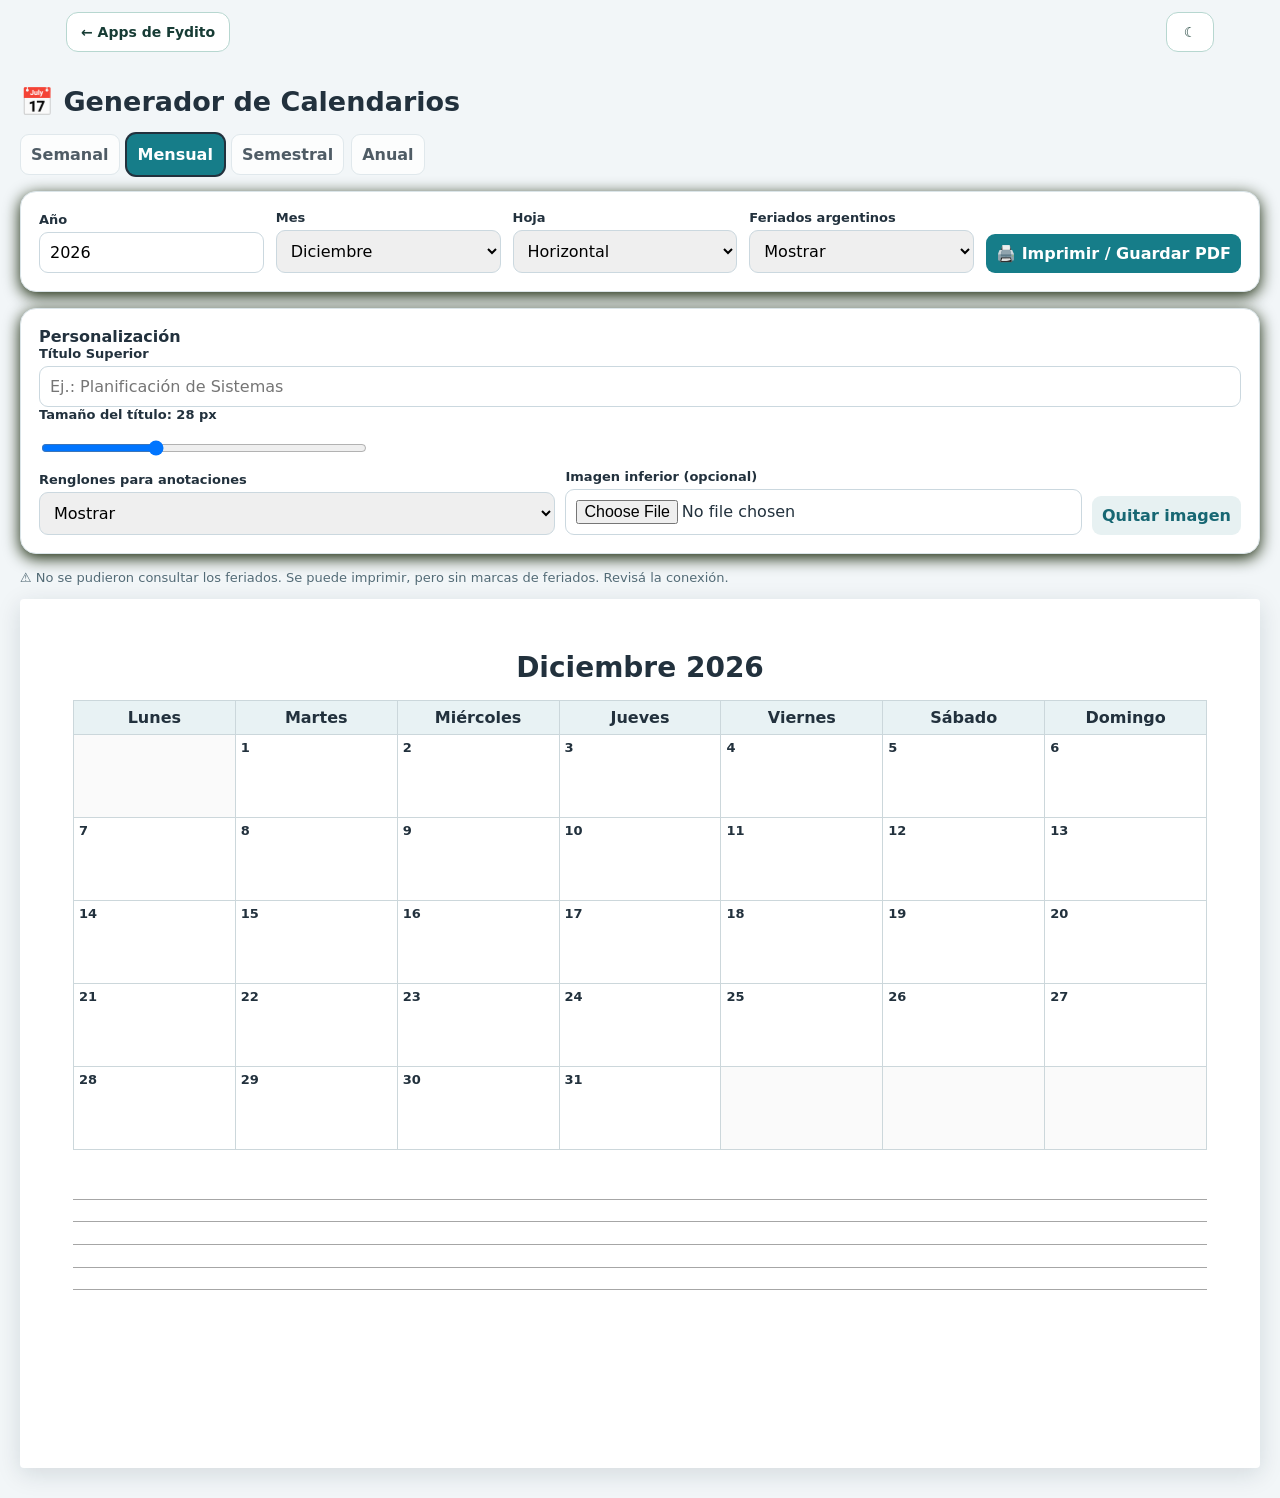
<file: calendarios/index.html>
<!doctype html><html lang="es"><head><meta charset="utf-8"><meta name="viewport" content="width=device-width,initial-scale=1"><title>Calendarios · Apps de Fydito</title><style>
:root{font-family:system-ui,'Segoe UI',sans-serif;color:#22313d;background:#f2f6f8}*{box-sizing:border-box}body{margin:0}.app{max-width:1220px;margin:auto;padding:24px}h1{margin:0;font-size:27px}p{color:#657581}.toolbar,.panel{background:white;border:1px solid #dbe5e9;border-radius:16px;padding:18px;margin:16px 0;box-shadow:0 4px 16px #122204}.toolbar{display:flex;flex-wrap:wrap;gap:12px;align-items:end}.field{display:grid;gap:5px;min-width:135px;flex:1}label{font-size:13px;font-weight:650}input,select,button{font:inherit;border:1px solid #cbd8df;border-radius:9px;padding:10px;min-width:0}input[type=color]{height:40px;padding:4px;width:62px}button{background:#167d89;color:white;border:0;cursor:pointer;font-weight:650}button.secondary{background:#e7f1f2;color:#176773}button.danger{background:#fce8e8;color:#9b3434}button:hover{filter:brightness(.96)}.tabs{display:flex;gap:7px;flex-wrap:wrap;margin-top:16px}.tabs button{background:#e0ebee;color:#36525b}.tabs button.active{background:#167d89;color:white}.hint{font-size:13px;color:#5c7079}.row{display:flex;gap:10px;flex-wrap:wrap;align-items:end}.person{border:1px solid #e0e9ed;border-radius:12px;padding:12px;margin:12px 0}.personhead{display:flex;gap:12px;align-items:center;justify-content:space-between}.period{display:flex;gap:8px;align-items:end;flex-wrap:wrap;margin:8px 0}.period .field{max-width:210px}.hidden{display:none!important}.status{font-size:13px;color:#536b76}.sheet{background:white;margin:14px auto;padding:14mm;width:100%;min-height:230mm;box-shadow:0 6px 25px #1232;border-radius:4px;overflow:hidden}.sheet h2{margin:0 0 4mm;text-align:center;font-size:22px}.sheet small{color:#687782}.cal{width:100%;border-collapse:collapse;table-layout:fixed}.cal th{background:#e8f2f4;padding:7px;border:1px solid #cbd7db}.cal td{border:1px solid #ccd7db;vertical-align:top;padding:5px}.cal td.empty{background:#f5f7f8}.day{font-weight:700;font-size:13px}.holiday{background:#fff1e5!important}.holiday .day{color:#aa4b0a}.holname{font-size:9px;color:#99500e;overflow-wrap:anywhere;line-height:1.2}.week td{height:150mm}.month td{height:29mm}.miniwrap{display:grid;grid-template-columns:repeat(3,1fr);gap:8mm}.miniwrap.sem{grid-template-columns:repeat(2,1fr)}.mini h3{margin:0 0 5px;font-size:15px}.mini .cal th{font-size:10px;padding:3px}.mini .cal td{height:12mm;padding:2px;font-size:10px}.mini .day{font-size:10px}.mini .holname{display:none}.vac{border-collapse:collapse;width:100%;table-layout:fixed}.vac th,.vac td{border:1px solid #d0dce0;padding:3px;text-align:center;font-size:10px;height:27px}.vac th:first-child,.vac td:first-child{width:145px;text-align:left;overflow-wrap:anywhere}.vac .datehead{font-size:9px}.vac .holidaycell{background:#fff1e5}.legend{margin-top:8px;font-size:11px;display:flex;gap:10px;flex-wrap:wrap}.swatch{display:inline-block;width:12px;height:12px;vertical-align:middle;border-radius:2px}.subheading{font-size:12px;color:#526771;margin:0 0 10px;text-align:center}.note{font-size:11px;color:#60717c;margin-top:12px}.print-only{display:none}@media(max-width:700px){.app{padding:12px}.sheet{padding:12px;min-height:0}.month td{height:70px}.week td{height:250px}.miniwrap{grid-template-columns:repeat(2,1fr)}.vac th:first-child,.vac td:first-child{width:85px}.vac th,.vac td{font-size:8px;padding:2px}}
@page{size:A4 landscape;margin:9mm}@media print{body{background:white}.no-print{display:none!important}.app{max-width:none;padding:0}.sheet{box-shadow:none;border:0;border-radius:0;margin:0;width:100%;min-height:0;padding:0;break-after:page;page-break-after:always}.sheet:last-child{break-after:auto;page-break-after:auto}.week td{height:155mm}.month td{height:30mm}.miniwrap{gap:6mm}.vac th,.vac td{height:26px}body.portrait .sheet{width:100%}body.portrait .month td{height:36mm}}

:root{--accent:#167d89;--head:#e8f2f4;--holiday:#fff1e5;--paper:#fff}
button:not(.danger):not(.secondary),.tabs button.active{background:var(--accent)}
.sheet{background:var(--paper)}.cal th{background:var(--head)}.holiday,.vac .holidaycell{background:var(--holiday)!important}
.theme-menu{display:grid;grid-template-columns:repeat(auto-fit,minmax(135px,1fr));gap:8px;margin:14px 0}.theme-option{background:#fff!important;color:#283944;border:1px solid #ccd8dc!important;padding:8px;display:grid;gap:5px;text-align:left}.theme-option.chosen{outline:2px solid var(--accent)}.swatches{display:flex;height:18px;gap:2px}.swatches i{flex:1;border-radius:3px;border:1px solid #ddd}
.custom-heading{text-align:center;font-weight:700;font-size:17px;margin:0 0 4mm;color:var(--accent)}
.sheet-footer{display:flex;gap:9mm;align-items:stretch;margin-top:7mm;min-height:30mm}.note-lines{flex:1;display:flex;flex-direction:column;justify-content:space-between}.note-lines div{border-bottom:1px solid #a6a6a6;height:6mm}.footer-image{width:25%;display:flex;align-items:center;justify-content:center}.footer-image img{max-width:100%;max-height:36mm;object-fit:contain}
.annual-heading{display:grid;grid-template-columns:1fr 3fr 1fr;align-items:center;gap:8mm;min-height:22mm;margin-bottom:4mm}.annual-heading h2{margin:0}.annual-heading img{width:100%;height:21mm;object-fit:contain}
.holiday-list{font-size:9px;line-height:1.25;margin-top:4px;color:#4a5560}.holiday-list>div{margin:2px 0}
.week td{height:122mm}.month td{height:22mm}.miniwrap.sem{gap:5mm 8mm}.miniwrap.sem .cal td{height:8mm}.miniwrap.sem .mini h3{margin-bottom:3px}
@media print{.week td{height:119mm}.month td{height:21mm}.sheet-footer{margin-top:5mm}.miniwrap.sem .cal td{height:7.7mm}.miniwrap:not(.sem) .cal td{height:9mm}body.portrait .month td{height:25mm}body.portrait .week td{height:165mm}}


</style><style id="pageStyle">
:root{--accent:#167d89;--head:#e8f2f4;--holiday:#fff1e5;--paper:#fff}
button:not(.danger):not(.secondary),.tabs button.active{background:var(--accent)}
.sheet{background:var(--paper)}.cal th{background:var(--head)}.holiday,.vac .holidaycell{background:var(--holiday)!important}
.theme-menu{display:grid;grid-template-columns:repeat(auto-fit,minmax(135px,1fr));gap:8px;margin:14px 0}.theme-option{background:#fff!important;color:#283944;border:1px solid #ccd8dc!important;padding:8px;display:grid;gap:5px;text-align:left}.theme-option.chosen{outline:2px solid var(--accent)}.swatches{display:flex;height:18px;gap:2px}.swatches i{flex:1;border-radius:3px;border:1px solid #ddd}
.custom-heading{text-align:center;font-weight:700;font-size:17px;margin:0 0 4mm;color:var(--accent)}
.sheet-footer{display:flex;gap:9mm;align-items:stretch;margin-top:7mm;min-height:30mm}.note-lines{flex:1;display:flex;flex-direction:column;justify-content:space-between}.note-lines div{border-bottom:1px solid #a6a6a6;height:6mm}.footer-image{width:25%;display:flex;align-items:center;justify-content:center}.footer-image img{max-width:100%;max-height:36mm;object-fit:contain}
.annual-heading{display:grid;grid-template-columns:1fr 3fr 1fr;align-items:center;gap:8mm;min-height:22mm;margin-bottom:4mm}.annual-heading h2{margin:0}.annual-heading img{width:100%;height:21mm;object-fit:contain}
.holiday-list{font-size:9px;line-height:1.25;margin-top:4px;color:#4a5560}.holiday-list>div{margin:2px 0}
.week td{height:122mm}.month td{height:22mm}.miniwrap.sem{gap:5mm 8mm}.miniwrap.sem .cal td{height:8mm}.miniwrap.sem .mini h3{margin-bottom:3px}
@media print{.week td{height:119mm}.month td{height:21mm}.sheet-footer{margin-top:5mm}.miniwrap.sem .cal td{height:7.7mm}.miniwrap:not(.sem) .cal td{height:9mm}body.portrait .month td{height:25mm}body.portrait .week td{height:165mm}}

/* v3: legibilidad y ahorro de tinta */
.sheet{background:#fff!important}.cal td:not(.empty),.vac td{background:#fff}
.cal td.holiday{background:#fff!important;box-shadow:inset 3px 0 0 var(--accent)}
.cal td.holiday .day{color:var(--accent);text-decoration:underline;text-underline-offset:2px}
.vac .holidaycell{background:#fff!important;box-shadow:inset 0 -2px 0 var(--accent)}
.cal td.empty{background:#fafafa}
.sheet h2{font-size:var(--title-size,28px);line-height:1.16;overflow-wrap:anywhere}
.custom-heading{font-size:var(--title-size,28px);line-height:1.18;overflow-wrap:anywhere}
.annual-heading{grid-template-columns:minmax(0,1fr) minmax(0,3fr) minmax(0,1fr)}
.annual-heading h2{min-width:0}
@media print{.sheet{background:#fff!important}.cal td.holiday{-webkit-print-color-adjust:exact;print-color-adjust:exact}.sheet h2,.custom-heading{break-inside:avoid}}

/* v3.1: calendario anual completo en una sola hoja A4 */
.sheet.annual-sheet .miniwrap{grid-template-columns:repeat(3,minmax(0,1fr));gap:3mm 5mm}
.sheet.annual-sheet .mini{min-width:0;break-inside:avoid;page-break-inside:avoid}
.sheet.annual-sheet .mini h3{font-size:11px;margin:0 0 2px;line-height:1.1}
.sheet.annual-sheet .cal th{font-size:8px;padding:1px;line-height:1.1}
.sheet.annual-sheet .cal td{height:5.4mm;padding:1px;line-height:1.1}
.sheet.annual-sheet .day{font-size:8px}
.sheet.annual-sheet .annual-heading{min-height:17mm;margin-bottom:3mm}
.sheet.annual-sheet .annual-heading img{height:16mm}
@media print{
 .sheet.annual-sheet{min-height:0;height:auto;break-inside:avoid;page-break-inside:avoid}
 .sheet.annual-sheet .miniwrap:not(.sem) .cal td{height:5.4mm}
 body.portrait .sheet.annual-sheet .miniwrap:not(.sem) .cal td{height:8mm}
 body.portrait .sheet.annual-sheet .miniwrap{gap:5mm 4mm}
}

/* v3.2: dimensiones de impresión específicas para semestral y anual.
   No se modifica la lógica de vacaciones. */
.sheet.semester-sheet .miniwrap.sem{grid-template-columns:repeat(2,minmax(0,1fr))}
.sheet.semester-sheet .mini{min-width:0;break-inside:avoid;page-break-inside:avoid}
@media print{
  html,body,.app,#output{margin:0!important;padding:0!important;max-width:none!important}
  .sheet{break-after:auto;page-break-after:auto}
  .sheet.semester-sheet,.sheet.annual-sheet{
    width:100%!important;max-width:100%!important;
    margin:0!important;padding:0!important;min-height:0!important;
    break-after:page;page-break-after:always;
  }
  .sheet.semester-sheet:last-child,.sheet.annual-sheet:last-child{break-after:auto;page-break-after:auto}
  .sheet.semester-sheet h2{margin:0 0 3mm;line-height:1.1}
  .sheet.semester-sheet .miniwrap.sem{gap:3mm 5mm;align-content:start}
  .sheet.semester-sheet .mini h3{font-size:11px;line-height:1.1;margin:0 0 1mm}
  .sheet.semester-sheet .mini .cal{width:100%;border-collapse:collapse}
  .sheet.semester-sheet .mini .cal th{height:4mm;font-size:8px;padding:0;line-height:1}
  .sheet.semester-sheet .mini .cal td,
  body.portrait .sheet.semester-sheet .mini .cal td{
    height:5.9mm!important;min-height:0!important;padding:1px!important;
    font-size:8px;line-height:1.05
  }
  .sheet.semester-sheet .mini .day{font-size:8px}
  .sheet.semester-sheet .holiday-list{font-size:8px;line-height:1.15;margin-top:1mm}
  .sheet.semester-sheet .holiday-list>div{margin:1px 0}
  .sheet.annual-sheet .miniwrap{gap:3mm 4mm}
  .sheet.annual-sheet .mini .cal td,
  body.portrait .sheet.annual-sheet .mini .cal td{height:5.4mm!important}
}

/* Vacaciones v4: calendarios a demanda y franjas semanales continuas */
.vac-controls{margin:10px 0 18px}.vac-controls .field{max-width:230px}
.vac-calendar-grid{display:grid;gap:5mm}.vac-calendar-grid.month{grid-template-columns:1fr}.vac-calendar-grid.semester{grid-template-columns:repeat(2,minmax(0,1fr));gap:4mm}.vac-calendar-grid.year{grid-template-columns:repeat(3,minmax(0,1fr));gap:3mm}
.vac-month{min-width:0;break-inside:avoid;page-break-inside:avoid}.vac-month h3{font-size:17px;margin:0 0 7px;color:var(--accent);text-align:center}.vac-month.compact h3{font-size:12px;margin-bottom:3px}
.vac-weekdays{display:grid;grid-template-columns:repeat(7,minmax(0,1fr));text-align:center;background:var(--head);font-size:11px;font-weight:650;padding:5px 0}.vac-month.compact .vac-weekdays{font-size:9px;padding:2px 0}
.vac-week{display:grid;grid-auto-flow:row;grid-template-columns:repeat(7,minmax(0,1fr));grid-template-rows:18px repeat(var(--lanes),minmax(17px,auto));grid-auto-rows:0;border-left:1px solid #cdd8df;border-top:1px solid #cdd8df;min-height:63px;align-content:start}
.vac-day{grid-row:1 / span var(--total-rows);border-right:1px solid #cdd8df;border-bottom:1px solid #cdd8df;font-size:11px;font-weight:650;padding:3px 4px;min-width:0;z-index:0}.vac-day.outside{background:#f7f8f8}.vac-day.vac-holiday{color:var(--accent);text-decoration:underline}
.vac-bar{position:relative;z-index:1;align-self:center;min-width:0;min-height:16px;margin:1px 2px;padding:2px 4px;border-radius:4px;background:var(--person-color);background:color-mix(in srgb,var(--person-color) 80%,white);border:1px solid var(--person-color);color:#17212a;font-size:10px;line-height:1.1;overflow:hidden;white-space:nowrap;text-overflow:ellipsis}
.vac-bar span{overflow:hidden;text-overflow:ellipsis;display:block}
.vac-type-legend{display:flex;gap:18px;justify-content:center;font-size:11px;margin:0 0 4mm;flex-wrap:wrap}.vac-type-legend span{display:flex;align-items:center;gap:5px}.vac-key{width:21px;height:9px;background:#e7f2fa;border:1px solid #6d99b7;border-left-width:4px}.vac-key.stress{background:#fff2df;border-style:dashed;border-left:4px solid #c68b43}
.vac-month.compact .vac-week{grid-template-rows:12px repeat(var(--lanes),minmax(12px,auto));min-height:27px}.vac-month.compact .vac-day{font-size:8px;padding:1px 2px}.vac-month.compact .vac-bar{font-size:7px;min-height:10px;margin:0 1px;padding:1px 2px;border-radius:2px;border-left-width:1px}
.vac-calendar-grid.year .vac-month.compact .vac-week{grid-template-rows:10px repeat(var(--lanes),minmax(10px,auto));min-height:23px}
.vac-calendar-grid.year .vac-month.compact .vac-bar{font-size:6px;min-height:9px}
@media print{
 .vacation-sheet{break-after:auto;page-break-after:auto;height:auto;min-height:0}
 .vacation-sheet .vac-month{break-inside:avoid;page-break-inside:avoid}
 .vacation-sheet.vac-month .vac-week{min-height:24mm;grid-template-rows:6mm repeat(var(--lanes),minmax(5mm,auto))}
 .vacation-sheet.vac-semester .vac-month.compact .vac-week{min-height:7mm;grid-template-rows:3mm repeat(var(--lanes),minmax(3mm,auto))}
 .vacation-sheet.vac-year .vac-month.compact .vac-week{min-height:5mm;grid-template-rows:2.5mm repeat(var(--lanes),minmax(2.5mm,auto))}
 .vac-bar{-webkit-print-color-adjust:exact;print-color-adjust:exact}
}
@media(max-width:700px){.vac-calendar-grid.semester,.vac-calendar-grid.year{grid-template-columns:1fr}.vac-calendar-grid.year .vac-month.compact .vac-bar{font-size:9px}}

/* v4.3: paleta fija de 256 colores y bandas visibles */
.person-color-button{width:56px;height:40px;padding:5px;background:#fff!important;border:1px solid #cbd8df!important;border-radius:9px;display:flex;align-items:center;justify-content:center}
.person-color-button .color-sample{display:block;width:100%;height:100%;border-radius:5px;border:1px solid #0002}
.person-palette{display:grid;grid-template-columns:repeat(16,minmax(0,1fr));gap:3px;max-width:430px;padding:9px;margin-top:6px;border:1px solid #cbd8df;border-radius:10px;background:#fff}
.person-palette button{min-width:0;aspect-ratio:1;padding:0;border-radius:3px;border:1px solid #0002;background:var(--swatch)!important}
.person-palette button.selected{outline:2px solid #17212a;outline-offset:1px}
.vac-bar{background:var(--person-color)!important;border:1px solid color-mix(in srgb,var(--person-color) 80%,#444)!important;opacity:1;color:#18222a;box-shadow:none}
.vac-bar span{font-weight:650}
@media print{.vac-bar{background:var(--person-color)!important;-webkit-print-color-adjust:exact;print-color-adjust:exact}}

/* v4.4: vacaciones mensuales con casilleros altos y sin franjas vacías entre semanas */
.vacation-sheet.vac-month .vac-week{
  grid-template-rows:32px repeat(var(--lanes),minmax(25px,auto));
  min-height:57px;
  margin:0;
  border-top:0;
}
.vacation-sheet.vac-month .vac-week:first-of-type{border-top:1px solid #cdd8df}
.vacation-sheet.vac-month .vac-day{padding:5px 5px;font-size:12px}
.vacation-sheet.vac-month .vac-bar{min-height:21px;padding:3px 5px;margin:1px 2px;font-size:11px}
@media print{
  .vacation-sheet.vac-month .vac-week{
    grid-template-rows:8mm repeat(var(--lanes),minmax(6.5mm,auto));
    min-height:14.5mm;
    margin:0;
    border-top:0;
  }
  .vacation-sheet.vac-month .vac-week:first-of-type{border-top:1px solid #cdd8df}
}

/* v4.5: vista automática de vacaciones, dos meses contiguos */
.vac-calendar-grid.double{grid-template-columns:repeat(2,minmax(0,1fr));gap:5mm;align-items:start}
.vacation-sheet.vac-double .vac-month h3{font-size:15px}
.vacation-sheet.vac-double .vac-week{grid-template-rows:17px repeat(var(--lanes),minmax(16px,auto));min-height:40px;margin:0;border-top:0}
.vacation-sheet.vac-double .vac-week:first-of-type{border-top:1px solid #cdd8df}
.vacation-sheet.vac-double .vac-day{font-size:10px;padding:2px}
.vacation-sheet.vac-double .vac-bar{font-size:9px;min-height:15px;margin:1px}
@media print{
 .vacation-sheet.vac-double .vac-week{grid-template-rows:4.5mm repeat(var(--lanes),minmax(4mm,auto));min-height:9mm}
 .vacation-sheet.vac-double .vac-month{break-inside:avoid;page-break-inside:avoid}
}
@media(max-width:700px){.vac-calendar-grid.double{grid-template-columns:1fr}}

/* Tema del Escritorio: afecta la interfaz, nunca el papel imprimible */
:root{--ui-bg:#f2f6f8;--ui-panel:#fff;--ui-text:#22313d;--ui-muted:#657581;--ui-border:#dbe5e9;--ui-accent:#167d89}
html[data-embed-color="violeta"]{--ui-accent:#7644bf}
html[data-embed-color="sigri"]{--ui-accent:#009a9d}
html[data-embed-theme="dark"]{--ui-bg:#161923;--ui-panel:#242938;--ui-text:#f1f2f8;--ui-muted:#bbc3d3;--ui-border:#42495b}
html[data-embed-theme="dark"] body{background:var(--ui-bg);color:var(--ui-text)}
html[data-embed-theme="dark"] .toolbar,html[data-embed-theme="dark"] .panel{background:var(--ui-panel);border-color:var(--ui-border);box-shadow:none}
html[data-embed-theme="dark"] .no-print p,html[data-embed-theme="dark"] .hint,html[data-embed-theme="dark"] .status{color:var(--ui-muted)}
html[data-embed-theme="dark"] .no-print input,html[data-embed-theme="dark"] .no-print select{background:#343b4d;color:#fff;border-color:#606a7b}
html[data-embed-theme="dark"] .person{border-color:var(--ui-border)}
html[data-embed-theme="dark"] .theme-option{color:#25313b}
html[data-embed-theme="dark"] .sheet{color:#22313d}
html[data-embed-theme="dark"] .sheet h2{color:#22313d}
html[data-embed-theme="dark"] .sheet p{color:#53636c}
html[data-embed-theme="dark"] .sheet .custom-heading{color:var(--accent)}
html[data-embed-theme] .no-print button:not(.danger):not(.secondary),html[data-embed-theme] .tabs button.active{background:var(--ui-accent)}
html[data-embed-theme] .tabs button:not(.active){background:var(--ui-panel);color:var(--ui-text);border:1px solid var(--ui-border)}
html[data-embed-theme] .app{max-width:1500px;padding:16px 20px}
@media(max-width:650px){html[data-embed-theme] .app{padding:10px}.toolbar,.panel{padding:12px}.sheet{overflow-x:auto}}
@media print{html[data-embed-theme] body{background:white!important;color:#22313d!important}html[data-embed-theme] .sheet{color:#22313d!important}}

/* División opcional de turnos: etiquetas pequeñas, sin rotación ni superposición */
.week-shifts .shift-label-col{width:14mm}
.week-shifts .shift-corner{width:14mm}
.week-shifts th.shift-label{font-size:10px;letter-spacing:0;font-weight:650;text-align:center;vertical-align:middle;white-space:nowrap;padding:2px;background:var(--head);color:#334b55;border:1px solid #cbd7db}
.week-shifts tbody tr:first-child td{border-bottom:1.5px solid #667c87}
.week-shifts td{height:61mm}
@media print{.week-shifts td{height:59.5mm}.week-shifts th.shift-label{font-size:9px}}
body.portrait .week-shifts td{height:82.5mm}
@media print{body.portrait .week-shifts td{height:82.5mm}}

/* Ajustes de integración: pestañas con estado activo visible y sin franja superior */
html[data-embed-theme="dark"]{background:#161923!important;color-scheme:dark}
html[data-embed-theme="light"]{background:#f2f6f8!important;color-scheme:light}
html[data-embed-theme] body{margin:0!important;min-height:100vh}
html[data-embed-theme] #tabs button:not(.active){background:var(--ui-panel)!important;color:var(--ui-text)!important;border:1px solid var(--ui-border)!important;box-shadow:none!important;opacity:.78}
html[data-embed-theme] #tabs button.active{background:var(--ui-accent)!important;color:#fff!important;border:1px solid transparent!important;box-shadow:0 0 0 2px var(--ui-text)!important;opacity:1}
html[data-embed-theme] #tabs button:focus-visible{outline:2px solid var(--ui-text);outline-offset:3px}
@media print{html[data-embed-theme]{background:white!important;color-scheme:light}}
</style><style id="orientationPageStyle">@page{size:A4 landscape;margin:9mm}</style><link rel="stylesheet" href="../fydito-ui.css"></head><body><main class="app"><header class="no-print"><h1>📅 Generador de Calendarios</h1></header><nav class="tabs no-print" id="tabs"><button data-mode="week">Semanal</button><button data-mode="month" class="active">Mensual</button><button data-mode="semester">Semestral</button><button data-mode="year">Anual</button></nav><section class="toolbar no-print"><div class="field"><label>Año</label><input id="year" type="number" min="2000" max="2100" value="2026"></div><div class="field" id="monthField"><label>Mes</label><select id="month"></select></div><div class="field hidden" id="weekField"><label>Semana que contiene</label><input id="weekDate" type="date"></div><div class="field hidden" id="semesterField"><label>Semestre</label><select id="semester"><option value="0">Enero a junio</option><option value="6">Julio a diciembre</option></select></div><div class="field"><label>Hoja</label><select id="orientation"><option value="landscape">Horizontal</option><option value="portrait">Vertical</option></select></div><div class="field"><label>Feriados argentinos</label><select id="showHolidays"><option value="yes">Mostrar</option><option value="no">Ocultar</option></select></div><button id="print">🖨️ Imprimir / Guardar PDF</button></section><section class="panel no-print" id="designSettings"><div class="row" style="align-items:center;justify-content:space-between"><strong>Personalización</strong><button type="button" class="secondary" id="themeToggle" aria-expanded="false">⚙️ Temas</button></div><div id="themeMenu" class="theme-menu hidden"></div><div id="titleSettings" class="row"><div class="field"><label>Título Superior</label><input id="customTitle" placeholder="Ej.: Planificación de Sistemas" maxlength="100"></div></div><div class="row" id="fontSettings"><div class="field" style="max-width:330px"><label for="titleSize">Tamaño del título: <output id="titleSizeValue">28</output> px</label><input id="titleSize" type="range" min="18" max="48" step="2" value="28"></div></div><div id="weekShiftSettings" class="row hidden"><label style="display:flex;align-items:center;gap:9px;cursor:pointer"><input type="checkbox" id="weekShifts" style="width:18px;height:18px;min-width:18px;accent-color:var(--accent)"> Dividir la semana en Mañana y Tarde</label></div><div id="notesSettings" class="row"><div class="field"><label>Renglones para anotaciones</label><select id="notesEnabled"><option value="yes">Mostrar</option><option value="no">Ocultar</option></select></div><div class="field"><label>Imagen inferior (opcional)</label><input type="file" accept="image/*" id="bottomImage"></div><button class="secondary" id="clearBottomImage" type="button">Quitar imagen</button></div><div id="annualImages" class="row hidden"><div class="field"><label>Imagen a la izquierda del título (opcional)</label><input type="file" accept="image/*" id="leftImage"></div><div class="field"><label>Imagen a la derecha del título (opcional)</label><input type="file" accept="image/*" id="rightImage"></div><button class="secondary" id="clearAnnualImages" type="button">Quitar imágenes</button></div></section><div class="status no-print" id="status">Cargando feriados…</div><section id="output"></section></main><script>
'use strict';
const months=['Enero','Febrero','Marzo','Abril','Mayo','Junio','Julio','Agosto','Septiembre','Octubre','Noviembre','Diciembre'];
const weekdays=['Lunes','Martes','Miércoles','Jueves','Viernes','Sábado','Domingo'];
const $=id=>document.getElementById(id), pad=n=>String(n).padStart(2,'0');
const iso=d=>`${d.getFullYear()}-${pad(d.getMonth()+1)}-${pad(d.getDate())}`;
const date=s=>{const [y,m,d]=s.split('-').map(Number);return new Date(y,m-1,d,12)};
const plus=(d,n)=>new Date(d.getFullYear(),d.getMonth(),d.getDate()+n,12);
const escapeHtml=s=>String(s).replace(/[&<>"']/g,c=>({'&':'&amp;','<':'&lt;','>':'&gt;','"':'&quot;',"'":'&#39;'}[c]));
let mode='month', holidays=new Map(),fetchToken=0;
let bottomImage='',leftImage='',rightImage='';
const themes=[['Clásico','#167d89','#e8f2f4','#fff1e5','#ffffff'],['Océano','#2875ac','#d7eafa','#fce0ba','#f6fbff'],['Lavanda','#8260aa','#e9ddf6','#f6d8dc','#fcf9ff'],['Pastel','#bc786d','#f9e2dc','#f7ddb5','#fffaf7'],['Naturaleza','#568657','#dcedd7','#f5d6a7','#f9fcf6'],['Elegante','#343b46','#e5e7eb','#f3cfb8','#ffffff'],['Minimalista','#606a74','#f3f4f6','#ece0d2','#ffffff']];
let themeIndex=Number(localStorage.getItem('calendariosTema')||0);if(!themes[themeIndex])themeIndex=0;
function applyTheme(){const t=themes[themeIndex];['--accent','--head','--holiday'].forEach((key,i)=>document.documentElement.style.setProperty(key,t[i+1]));document.documentElement.style.setProperty('--paper','#ffffff');document.querySelectorAll('[data-theme]').forEach(b=>b.classList.toggle('chosen',Number(b.dataset.theme)===themeIndex));}
$('themeMenu').innerHTML=themes.map((t,i)=>`<button type="button" class="theme-option" data-theme="${i}"><span class="swatches">${t.slice(1).map(c=>`<i style="background:${c}"></i>`).join('')}</span>${t[0]}</button>`).join('');
$('themeToggle').onclick=()=>{const opened=$('themeMenu').classList.toggle('hidden');$('themeToggle').setAttribute('aria-expanded',String(!opened))};
$('themeMenu').onclick=e=>{const b=e.target.closest('[data-theme]');if(!b)return;themeIndex=Number(b.dataset.theme);localStorage.setItem('calendariosTema',String(themeIndex));applyTheme();$('themeMenu').classList.add('hidden');$('themeToggle').setAttribute('aria-expanded','false')};applyTheme();
async function readImage(input,cb){const file=input.files?.[0];if(!file)return;if(!file.type.startsWith('image/')||file.size>5*1024*1024){alert('Elegí una imagen de hasta 5 MB.');input.value='';return}const reader=new FileReader();reader.onload=()=>{cb(String(reader.result));render()};reader.readAsDataURL(file)}
[['bottomImage',v=>bottomImage=v],['leftImage',v=>leftImage=v],['rightImage',v=>rightImage=v]].forEach(([id,cb])=>$(id).addEventListener('change',()=>readImage($(id),cb)));
$('clearBottomImage').onclick=()=>{bottomImage='';$('bottomImage').value='';render()};$('clearAnnualImages').onclick=()=>{leftImage=rightImage='';$('leftImage').value=$('rightImage').value='';render()};
$('titleSize').addEventListener('input',()=>{$('titleSizeValue').textContent=$('titleSize').value;render()});$('customTitle').addEventListener('input',render);$('notesEnabled').addEventListener('change',render);
$('month').innerHTML=months.map((m,i)=>`<option value="${i}">${m}</option>`).join('');
const today=new Date();$('year').value=today.getFullYear();$('month').value=today.getMonth();$('weekDate').value=iso(today);
function yearsNeeded(){const y=Number($('year').value), m=Number($('month').value);if(mode==='week'){const d=date($('weekDate').value||iso(today));const start=plus(d,-((d.getDay()+6)%7));return [...new Set([start.getFullYear(),plus(start,6).getFullYear()])]}return [y]}
// MISMA fuente que usa el módulo de feriados del Escritorio: api.argentinadatos.com/v1/feriados/{anio}
const holidayCache=new Map();
async function getHolidays(y){if(holidayCache.has(y))return holidayCache.get(y);const response=await fetch(`https://api.argentinadatos.com/v1/feriados/${y}`);if(!response.ok)throw Error('HTTP '+response.status);const data=await response.json();const map=new Map(data.filter(x=>/^\d{4}-\d{2}-\d{2}$/.test(x.fecha)).map(x=>[x.fecha,x]));holidayCache.set(y,map);return map}
async function refreshHolidays(){const token=++fetchToken;const yrs=yearsNeeded();$('status').textContent='';try{const maps=await Promise.all(yrs.map(getHolidays));if(token!==fetchToken)return;holidays=new Map(maps.flatMap(m=>[...m]));$('status').textContent=''}catch(e){if(token!==fetchToken)return;holidays=new Map();$('status').textContent='⚠️ No se pudieron consultar los feriados. Se puede imprimir, pero sin marcas de feriados. Revisá la conexión.'}render()}
function holiday(d){return $('showHolidays').value==='yes'?holidays.get(iso(d)):null}
function dayCell(d,month,small=false){if(!d||d.getMonth()!==month)return '<td class="empty"></td>';const h=holiday(d);return `<td class="${h?'holiday':''}" title="${h?escapeHtml(h.nombre):''}"><div class="day">${d.getDate()}</div>${h&&!small?`<div class="holname">${escapeHtml(h.nombre)}</div>`:''}</td>`}
function calendarMonth(y,m,small=false){const first=new Date(y,m,1,12), offset=(first.getDay()+6)%7, count=new Date(y,m+1,0).getDate();const rows=Math.ceil((offset+count)/7);let html=`<table class="cal ${small?'mini':'month'}"><thead><tr>${weekdays.map(w=>`<th>${small?w.slice(0,1):w}</th>`).join('')}</tr></thead><tbody>`;for(let r=0;r<rows;r++){html+='<tr>';for(let c=0;c<7;c++){const n=r*7+c-offset+1;html+=dayCell(n>0&&n<=count?new Date(y,m,n,12):null,m,small)}html+='</tr>'}return html+'</tbody></table>'}
function sheet(title,body,subtitle='',headerHtml=''){return `<article class="sheet">${headerHtml||`<h2>${escapeHtml(title)}</h2>`}${subtitle?`<p class="subheading">${escapeHtml(subtitle)}</p>`:''}${body}</article>`}
function upperMonth(d){return months[d.getMonth()].toLocaleUpperCase('es-AR')}
function longDate(d){return `${d.getDate()} de ${upperMonth(d)}`}
function notesFooter(){if($('notesEnabled').value!=='yes'&&!bottomImage)return '';const lines=$('notesEnabled').value==='yes'?'<div class="note-lines">'+Array.from({length:5},()=>'<div></div>').join('')+'</div>':'';const pic=bottomImage?`<div class="footer-image"><img src="${bottomImage}" alt="Imagen personalizada"></div>`:'';return `<div class="sheet-footer">${lines}${pic}</div>`}
function customHeading(){const v=$('customTitle').value.trim();return v?`<div class="custom-heading">${escapeHtml(v)}</div>`:''}
function renderWeek(){
 const d=date($('weekDate').value||iso(today)),start=plus(d,-((d.getDay()+6)%7));
 const days=Array.from({length:7},(_,i)=>plus(start,i)),end=days[6];
 const shifts=$('weekShifts').checked;
 const th=days.map(x=>`<th>${weekdays[(x.getDay()+6)%7]} ${x.getDate()}</th>`).join('');
 const cells=days.map(x=>{const h=holiday(x);return `<td class="${h?'holiday':''}">${h?`<div class="holname">🇦🇷 ${escapeHtml(h.nombre)}</div>`:''}</td>`}).join('');
 const heading=start.getMonth()===end.getMonth()&&start.getFullYear()===end.getFullYear()?`Semana del ${start.getDate()} al ${end.getDate()} de ${upperMonth(start)} de ${end.getFullYear()}`:`Semana del ${longDate(start)}${start.getFullYear()!==end.getFullYear()?' de '+start.getFullYear():''} al ${longDate(end)} de ${end.getFullYear()}`;
 // La división es opcional y se imprime junto con etiquetas discretas.
 const table=shifts
   ? `<table class="cal week week-shifts"><colgroup><col class="shift-label-col"><col span="7"></colgroup><thead><tr><th class="shift-corner"></th>${th}</tr></thead><tbody><tr><th scope="row" class="shift-label">Mañana</th>${cells}</tr><tr><th scope="row" class="shift-label">Tarde</th>${days.map(()=>'<td></td>').join('')}</tr></tbody></table>`
   : `<table class="cal week"><thead><tr>${th}</tr></thead><tbody><tr>${cells}</tr></tbody></table>`;
 return sheet(heading,`${customHeading()}${table}${notesFooter()}`);
}
function renderMonth(){const y=Number($('year').value),m=Number($('month').value);return sheet(`${months[m]} ${y}`,`${customHeading()}${calendarMonth(y,m)}${notesFooter()}`)}
function monthHolidayList(y,m){if($('showHolidays').value!=='yes')return '';const items=[...holidays.entries()].filter(([key])=>key.startsWith(`${y}-${pad(m+1)}-`)).sort(([a],[b])=>a.localeCompare(b));return items.length?`<div class="holiday-list">${items.map(([key,h])=>`<div><b>${Number(key.slice(8))}</b> — ${escapeHtml(h.nombre||'Feriado')}</div>`).join('')}</div>`:''}
function renderMulti(semester){const y=Number($('year').value),start=semester?Number($('semester').value):0,range=semester?6:12;const cards=Array.from({length:range},(_,i)=>{const m=start+i;return `<section class="mini"><h3>${months[m]}</h3>${calendarMonth(y,m,true)}${semester?monthHolidayList(y,m):''}</section>`}).join('');const heading=semester?`${start===0?'1°':'2°'} Semestre ${y}`:`Calendario ${y}`;const header=semester?'':`<div class="annual-heading">${leftImage?`<img src="${leftImage}" alt="Decoración izquierda">`:'<span></span>'}<h2>${escapeHtml(heading)}</h2>${rightImage?`<img src="${rightImage}" alt="Decoración derecha">`:'<span></span>'}</div>`;return sheet(heading,`<div class="miniwrap ${semester?'sem':''}">${cards}</div>`,'',header).replace('class="sheet"',`class="sheet${semester?' semester-sheet':' annual-sheet'}"`)}
function render(){
 document.documentElement.style.setProperty('--title-size',$('titleSize').value+'px');
 $('monthField').classList.toggle('hidden',mode!=='month');
 $('weekField').classList.toggle('hidden',mode!=='week');
 $('weekShiftSettings').classList.toggle('hidden',mode!=='week');
 $('semesterField').classList.toggle('hidden',mode!=='semester');
 $('titleSettings').classList.toggle('hidden',!['week','month'].includes(mode));
 $('notesSettings').classList.toggle('hidden',!['week','month'].includes(mode));
 $('annualImages').classList.toggle('hidden',mode!=='year');
 $('output').innerHTML=mode==='week'?renderWeek():mode==='month'?renderMonth():mode==='semester'?renderMulti(true):renderMulti(false);
}
$('tabs').addEventListener('click',e=>{const btn=e.target.closest('[data-mode]');if(!btn)return;mode=btn.dataset.mode;document.querySelectorAll('#tabs button').forEach(x=>x.classList.toggle('active',x===btn));render();refreshHolidays()});
$('year').addEventListener('change',()=>{render();refreshHolidays()});$('weekDate').addEventListener('change',()=>{render();refreshHolidays()});['month','semester','showHolidays'].forEach(id=>$(id).addEventListener('change',render));
$('weekShifts').addEventListener('change',render);
$('orientation').addEventListener('change',()=>{document.body.classList.toggle('portrait',$('orientation').value==='portrait');$('orientationPageStyle').textContent=`@page{size:A4 ${$('orientation').value};margin:9mm}`});
$('print').addEventListener('click',()=>window.print());
refreshHolidays();
</script>
<script id="calendar-embed-theme">
(function(){
 const apply=(d)=>{if(!d||d.type!=='CALENDARIOS_THEME')return;
 document.documentElement.setAttribute('data-embed-theme',d.theme==='dark'?'dark':'light');
 document.documentElement.setAttribute('data-embed-color',d.color==='sigri'?'sigri':'violeta');};
 window.addEventListener('message',e=>{if(e.origin!==location.origin)return;apply(e.data)});
 try{if(window.parent!==window){apply({type:'CALENDARIOS_THEME',theme:parent.document.documentElement.getAttribute('data-theme'),color:parent.document.documentElement.getAttribute('data-color-theme')})}}catch(e){}
})();
</script>
<script src="../fydito-ui.js"></script></body></html>
</file>
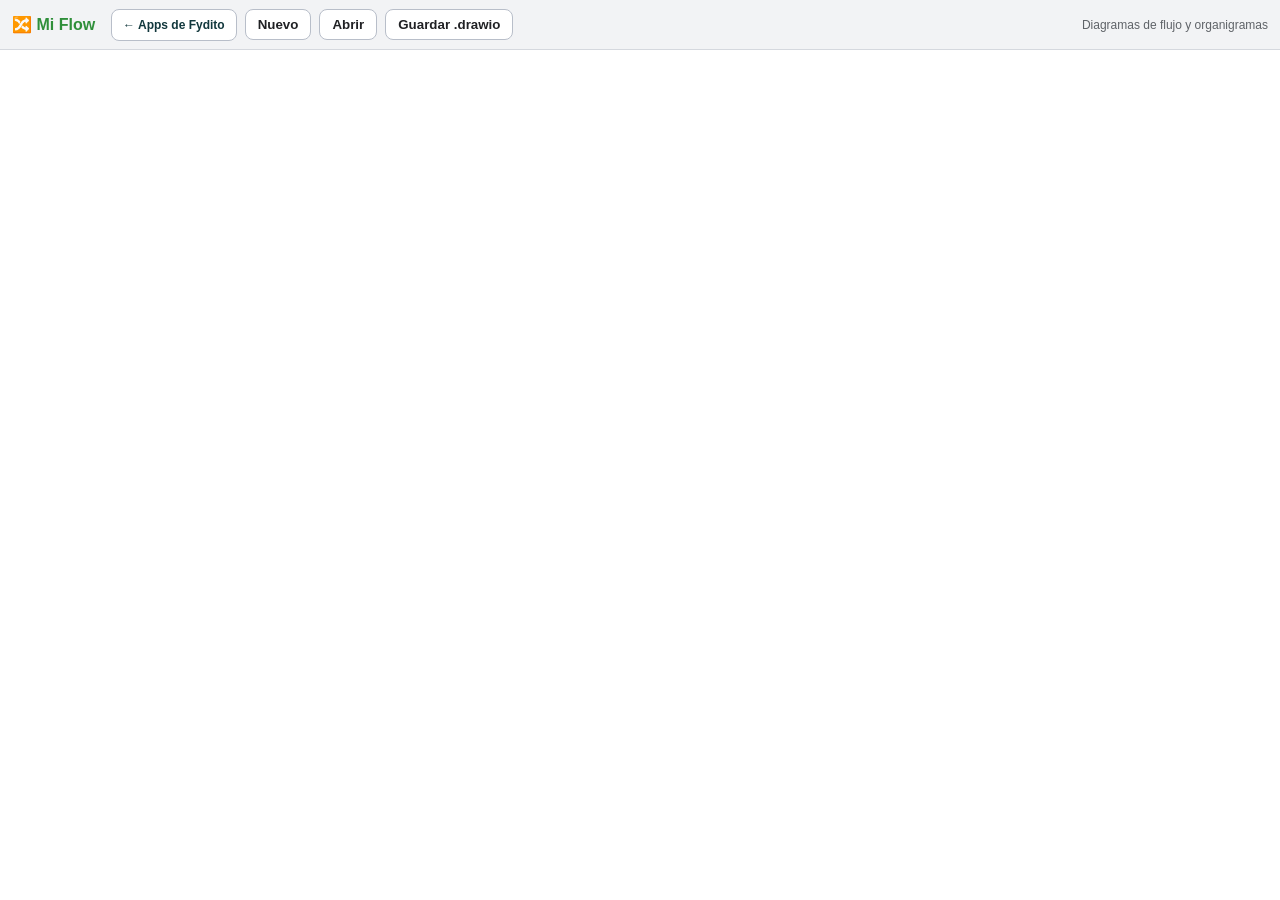
<file: flow/index.html>
<!doctype html>
<html lang="es">
<head>
<meta charset="utf-8">
<meta name="viewport" content="width=device-width,initial-scale=1">
<title>Mi Flow · Apps de Fydito</title>
<style>
*{box-sizing:border-box}
html,body{margin:0;width:100%;height:100%;overflow:hidden;background:#11131a;font-family:"Segoe UI",Tahoma,Geneva,Verdana,sans-serif}
body{display:flex;flex-direction:column}
.toolbar{height:50px;flex:0 0 50px;background:#171a23;color:#fff;display:flex;align-items:center;gap:8px;padding:7px 12px;border-bottom:1px solid #303747}
.toolbar strong{color:#74d379;margin-right:8px;white-space:nowrap}
.toolbar button{border:1px solid #5d6576;background:#242938;color:#fff;border-radius:8px;padding:7px 12px;font-weight:700;cursor:pointer}
.toolbar button:hover{background:#147b68;border-color:#1d9b81}
.toolbar .spacer{flex:1}
.toolbar .flow-back{font-size:12px;text-decoration:none;white-space:nowrap;color:#e7f9f5;background:#183b47;border:1px solid #356276;border-radius:8px;padding:8px 11px;font-weight:700}
.toolbar .flow-back:hover{background:#147b68;color:#fff;border-color:#1d9b81}
.toolbar .hint{font-size:12px;color:#b9c1cf}
#editor{flex:1;width:100%;min-height:0;border:0;background:#11131a}
input{display:none}
@media(max-width:720px){.toolbar .hint{display:none}.toolbar strong{margin-right:0}.toolbar{padding:7px}.toolbar button{padding:7px 9px}}

html[data-theme="light"],html[data-theme="light"] body{background:#f5f6f8}
html[data-theme="light"] .toolbar{background:#f2f3f5;color:#202124;border-bottom-color:#d5d8de}
html[data-theme="light"] .toolbar strong{color:#2f8f3a}
html[data-theme="light"] .toolbar button{background:#fff;color:#202124;border-color:#b8bec9}
html[data-theme="light"] .toolbar button:hover{background:#147b68;color:#fff;border-color:#1d9b81}
html[data-theme="light"] .toolbar .hint{color:#5f6368}
html[data-theme="light"] .toolbar .flow-back{background:#fff;color:#12383d;border-color:#b8bec9}
html[data-theme="light"] .toolbar .flow-back:hover{background:#147b68;color:#fff}
</style>
</head>
<body>
<div class="toolbar">
  <strong>🔀 Mi Flow</strong>
  <a class="flow-back" href="../" title="Volver al escritorio">← Apps de Fydito</a>
  <button id="nuevo">Nuevo</button>
  <button id="abrir">Abrir</button>
  <button id="guardar">Guardar .drawio</button>
  <div class="spacer"></div>
  <span class="hint">Diagramas de flujo y organigramas</span>
</div>
<iframe id="editor" src="about:blank" allow="clipboard-read; clipboard-write"></iframe>
<input id="archivo" type="file" accept=".drawio,.xml">
<script>
const editor=document.getElementById('editor');
const archivo=document.getElementById('archivo');

const EDITOR_BASE='https://embed.diagrams.net/?embed=1&proto=json&spin=1&libraries=1&themes=1&saveAndExit=0&noExitBtn=1&lang=es';

function temaDelEscritorio(){
  try { const saved=localStorage.getItem('fydito-theme') || localStorage.getItem('fydito_theme'); if(saved==='light'||saved==='dark')return saved; }catch(e){}
  return window.matchMedia && window.matchMedia('(prefers-color-scheme: dark)').matches ? 'dark' : 'light';
}

const temaInicial=temaDelEscritorio();
document.documentElement.dataset.theme=temaInicial;
document.body.style.background=temaInicial==='dark' ? '#11131a' : '#ffffff';
editor.style.background=temaInicial==='dark' ? '#11131a' : '#ffffff';
editor.src=EDITOR_BASE + (temaInicial==='dark' ? '&ui=dark' : '&ui=kennedy');
let nombre='flujograma.drawio';
let xml='';
let pendiente='';

const VACIO='<mxfile host="Mi Flow"><diagram name="Página-1"><mxGraphModel dx="1200" dy="800" grid="1" gridSize="10" guides="1" tooltips="1" connect="1" arrows="1" fold="1" page="1" pageScale="1" pageWidth="1169" pageHeight="827"><root><mxCell id="0"/><mxCell id="1" parent="0"/></root></mxGraphModel></diagram></mxfile>';

function enviar(obj){editor.contentWindow.postMessage(JSON.stringify(obj),'https://embed.diagrams.net')}
function cargar(data){xml=data||VACIO;enviar({action:'load',xml:xml,autosave:1,title:nombre,fit:1})}
function descargar(data){
  const blob=new Blob([data],{type:'application/xml;charset=utf-8'});
  const a=document.createElement('a');
  a.href=URL.createObjectURL(blob);a.download=nombre.endsWith('.drawio')?nombre:nombre+'.drawio';
  document.body.appendChild(a);a.click();a.remove();
  setTimeout(()=>URL.revokeObjectURL(a.href),1000);
}
window.addEventListener('message',e=>{
  if(e.origin!=='https://embed.diagrams.net')return;
  let m;try{m=typeof e.data==='string'?JSON.parse(e.data):e.data}catch{return}
  if(!m||!m.event)return;
  if(m.event==='init')cargar(xml||VACIO);
  if((m.event==='autosave'||m.event==='save')&&m.xml)xml=m.xml;
  if(m.event==='export'&&pendiente==='guardar'){
    const data=m.xml||m.data||xml;
    if(data){xml=data;descargar(data)}
    pendiente='';
  }
});

document.getElementById('nuevo').onclick=()=>{
  if(confirm('¿Crear un diagrama nuevo? Los cambios no guardados se perderán.')){
    nombre='flujograma.drawio';xml=VACIO;cargar(xml);
  }
};
document.getElementById('abrir').onclick=()=>archivo.click();
archivo.onchange=async()=>{
  const f=archivo.files[0];if(!f)return;
  try{const t=await f.text();if(!t.trim())throw 0;nombre=f.name.replace(/\.xml$/i,'.drawio');cargar(t)}
  catch{alert('No se pudo abrir el archivo.')}
  archivo.value='';
};
document.getElementById('guardar').onclick=()=>{pendiente='guardar';enviar({action:'export',format:'xml'})};
document.addEventListener('keydown',e=>{
  if(e.code==='Escape'){
    e.preventDefault();
    window.location.href='../';
  }
});
</script>
</body>
</html>
</file>
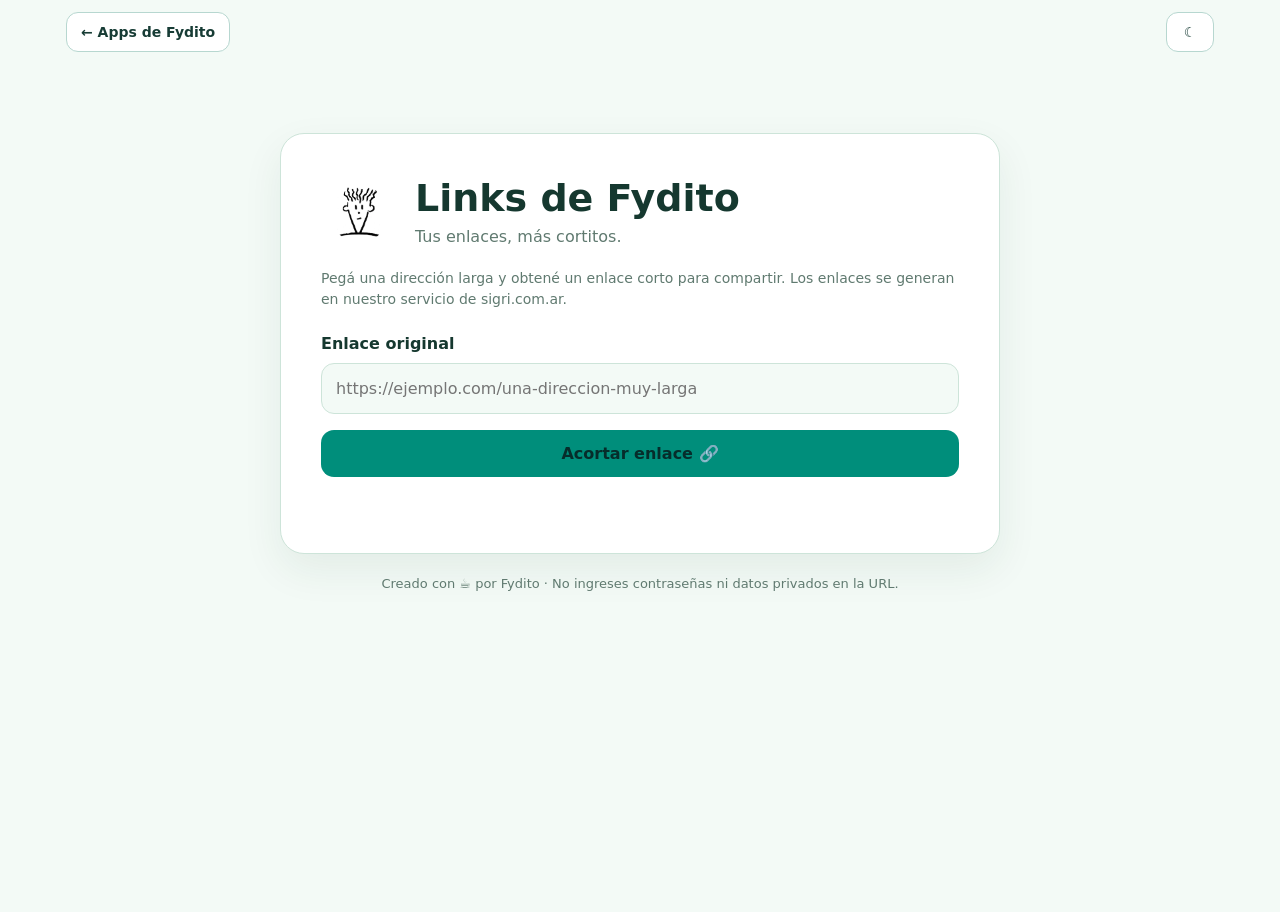
<file: links/index.html>
<!doctype html><html lang="es"><head><meta charset="utf-8"><meta name="viewport" content="width=device-width, initial-scale=1"><meta name="theme-color" content="#0c776d"><title>Links de Fydito</title><link rel="icon" type="image/png" href="./fydito.png"><style>
:root{color-scheme:light;--bg:#f3faf6;--card:#fff;--fg:#15382f;--muted:#607a70;--accent:#008e7b;--border:#cde4d9;--shadow:0 16px 40px #163e2a13}body.dark{color-scheme:dark;--bg:#0c1b2b;--card:#15293b;--fg:#edf9fa;--muted:#a7c2c9;--accent:#50dacb;--border:#365268;--shadow:0 16px 40px #0004}*{box-sizing:border-box}body{font-family:system-ui,-apple-system,'Segoe UI',sans-serif;background:var(--bg);color:var(--fg);margin:0;min-height:100vh}main{width:min(720px,calc(100% - 32px));margin:0 auto;padding:28px 0 60px}header{display:flex;justify-content:space-between;align-items:center;gap:12px;margin-bottom:35px}a{color:var(--accent)}.back{text-decoration:none;font-weight:700}button{cursor:pointer;font:inherit}.theme{background:var(--card);border:1px solid var(--border);border-radius:12px;color:var(--fg);padding:9px 14px}section{background:var(--card);border:1px solid var(--border);border-radius:24px;box-shadow:var(--shadow);padding:clamp(22px,5vw,40px)}.logo{display:flex;align-items:center;gap:18px;margin-bottom:18px}.logo img{width:76px;height:76px;object-fit:contain;background:white;border-radius:18px;padding:6px}h1{font-size:clamp(27px,5vw,38px);margin:0}p{color:var(--muted);line-height:1.5}.hint{font-size:14px;margin:7px 0 24px}label{display:block;font-weight:700;margin:0 0 10px}input{display:block;width:100%;font:inherit;padding:15px 14px;border-radius:13px;border:1px solid var(--border);background:var(--bg);color:var(--fg)}.primary{margin-top:16px;width:100%;padding:14px;border:0;border-radius:13px;background:var(--accent);color:#062d2b;font-weight:800}.primary:disabled{opacity:.6;cursor:wait}.result{margin-top:22px;padding:20px;border:1px solid var(--border);border-radius:15px;background:var(--bg)}.result a{font-size:18px;font-weight:700;overflow-wrap:anywhere}.actions{display:flex;gap:10px;flex-wrap:wrap;margin-top:15px}.actions button{border:1px solid var(--border);background:var(--card);color:var(--fg);border-radius:10px;padding:10px 15px}.msg{margin-top:14px;min-height:22px;font-size:14px}.msg.error{color:#d55454}.small{font-size:13px;text-align:center;margin-top:20px} [hidden]{display:none!important}</style><link rel="stylesheet" href="../fydito-ui.css"></head><body><main><header><a class="back" href="../">← Apps de Fydito</a><button class="theme" id="theme" aria-label="Cambiar tema">☾ Modo oscuro</button></header><section><div class="logo"><img src="./fydito.png" alt="Fydito"><div><h1>Links de Fydito</h1><p style="margin:5px 0 0">Tus enlaces, más cortitos.</p></div></div><p class="hint">Pegá una dirección larga y obtené un enlace corto para compartir. Los enlaces se generan en nuestro servicio de sigri.com.ar.</p><form id="form"><label for="url">Enlace original</label><input type="url" id="url" placeholder="https://ejemplo.com/una-direccion-muy-larga" required maxlength="8000" autocomplete="url" inputmode="url"><button id="submit" class="primary" type="submit">Acortar enlace 🔗</button></form><div id="message" class="msg" role="status" aria-live="polite"></div><div id="result" class="result" hidden><strong>¡Listo! Tu enlace corto:</strong><p><a id="short" target="_blank" rel="noopener noreferrer"></a></p><div class="actions"><button type="button" id="copy">📋 Copiar enlace</button><button type="button" id="share">↗ Compartir</button></div></div></section><p class="small">Creado con ☕ por Fydito · No ingreses contraseñas ni datos privados en la URL.</p></main><script>
const $=id=>document.getElementById(id);const theme=$('theme');function setTheme(dark){document.body.classList.toggle('dark',dark);theme.textContent=dark?'☀ Modo claro':'☾ Modo oscuro';try{localStorage.setItem('fydito_theme',dark?'dark':'light')}catch{}}try{setTheme(localStorage.getItem('fydito_theme')==='dark')}catch{}theme.addEventListener('click',()=>setTheme(!document.body.classList.contains('dark')));let current='';const message=$('message');function say(s,error=false){message.textContent=s;message.classList.toggle('error',error)}$('form').addEventListener('submit',async e=>{e.preventDefault();const url=$('url').value.trim();try{const u=new URL(url);if(!['http:','https:'].includes(u.protocol))throw Error('Ingresá un enlace HTTP o HTTPS válido.')}catch(err){say(err.message||'Ingresá una URL válida.',true);return}const btn=$('submit');btn.disabled=true;btn.textContent='Acortando…';$('result').hidden=true;say('Conectando con el acortador…');try{const r=await fetch('https://sigri.com.ar/acortador/api.php',{method:'POST',headers:{'Content-Type':'application/json'},body:JSON.stringify({url})});let data;try{data=await r.json()}catch{throw Error('El servidor no devolvió una respuesta válida.')}if(!r.ok||!data.ok||!data.short_url)throw Error(data.error||'No se pudo acortar el enlace.');current=data.short_url;$('short').href=current;$('short').textContent=current;$('result').hidden=false;say('¡Enlace creado!')}catch(err){say(err instanceof TypeError?'No se pudo conectar. Comprobá que el servidor permita solicitudes desde fydito.github.io (CORS).':err.message,true)}finally{btn.disabled=false;btn.textContent='Acortar enlace 🔗'}});$('copy').addEventListener('click',async()=>{try{await navigator.clipboard.writeText(current);say('¡Copiado al portapapeles!')}catch{say('Seleccioná el enlace para copiarlo.',true)}});$('share').addEventListener('click',async()=>{if(navigator.share){try{await navigator.share({url:current,title:'Link de Fydito'})}catch{}}else{try{await navigator.clipboard.writeText(current);say('Enlace copiado para compartir.')}catch{say('Seleccioná el enlace para compartirlo.',true)}}});
</script><script src="../fydito-ui.js"></script></body></html>
</file>
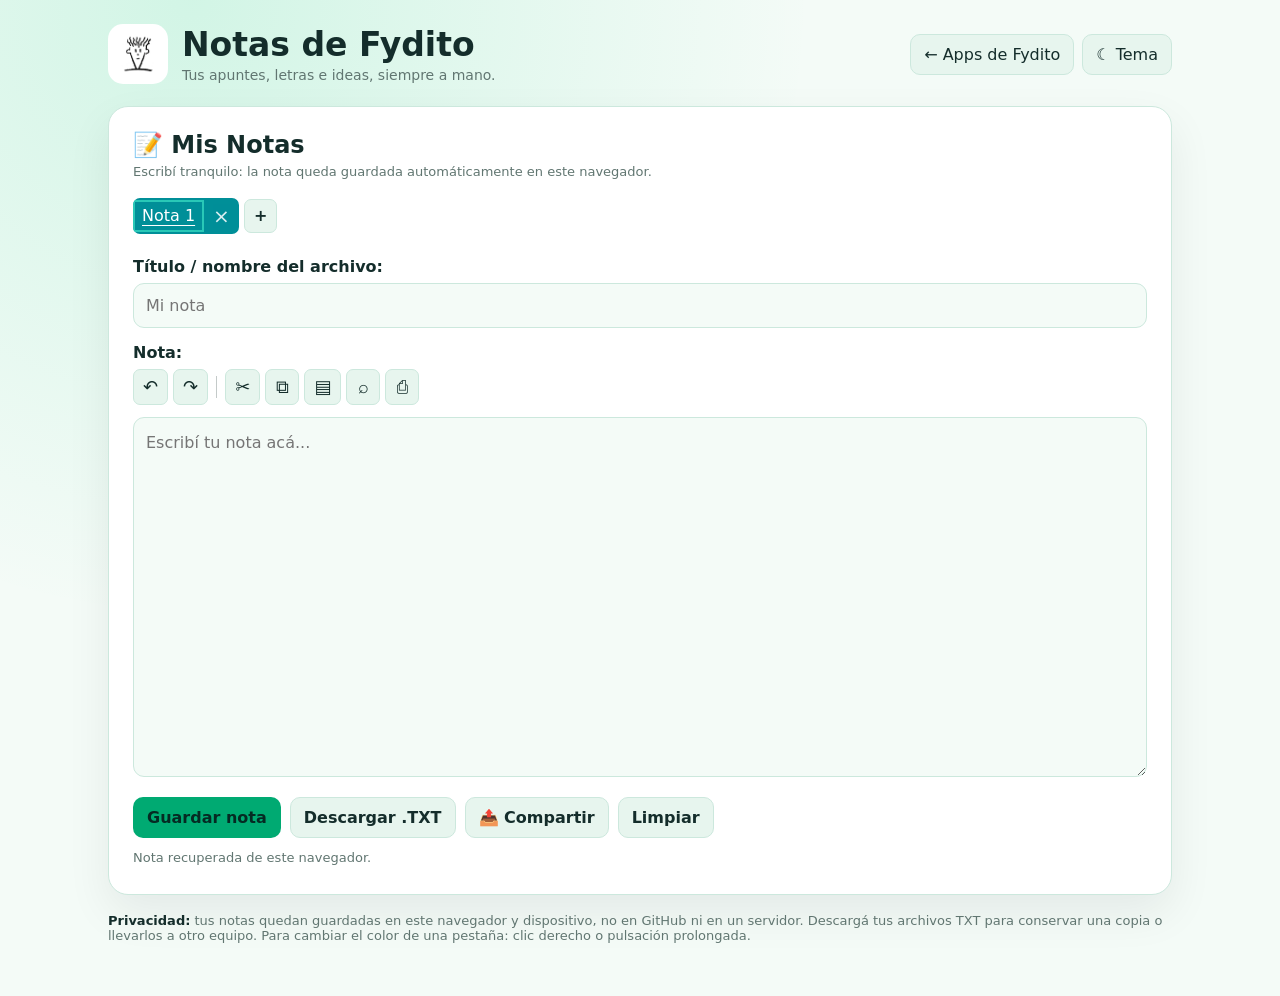
<file: notas/index.html>
<!DOCTYPE html><html lang="es"><head><meta charset="UTF-8"><meta name="viewport" content="width=device-width,initial-scale=1"><title>Notas · Apps de Fydito</title><link rel="icon" href="fydito.png"><meta name="theme-color" content="#0b1824"><style>
:root{font-family:system-ui,-apple-system,"Segoe UI",sans-serif;color-scheme:light;--bg:#f4fbf7;--panel:#fff;--ink:#142d2b;--muted:#617671;--border:#cce8dd;--accent:#00aa72;--soft:#e8f8f0;--btn:#e7f5ee}
:root[data-theme="dark"]{color-scheme:dark;--bg:#0b1223;--panel:#18233b;--ink:#edf8ff;--muted:#a6b8c7;--border:#34455d;--accent:#43dfbf;--soft:#182e3d;--btn:#293751}
*{box-sizing:border-box}body{margin:0;min-height:100vh;color:var(--ink);background:radial-gradient(circle at 15% 0%,rgba(16,210,130,.15),transparent 42%),var(--bg)}.wrap{max-width:1100px;margin:auto;padding:24px 18px 40px}
header{display:flex;justify-content:space-between;align-items:center;gap:15px;margin-bottom:22px}.brand{display:flex;align-items:center;gap:14px}.brand img{height:60px;width:60px;object-fit:contain;background:#fff;border-radius:15px;padding:7px}.brand h1{font-size:clamp(23px,4vw,33px);margin:0}.brand p{margin:3px 0 0;color:var(--muted);font-size:14px}.header-actions{display:flex;gap:8px;flex-wrap:wrap}
button,.home{cursor:pointer;font:inherit;color:var(--ink);background:var(--btn);border:1px solid var(--border);border-radius:10px;padding:10px 13px;text-decoration:none}button:hover,.home:hover{border-color:var(--accent)}button:focus-visible,a:focus-visible{outline:3px solid var(--accent);outline-offset:2px}
.utility-card{background:var(--panel);border:1px solid var(--border);box-shadow:0 18px 45px #05141c12;border-radius:20px;padding:24px}.utility-card h2{margin:0 0 5px}.utility-muted{color:var(--muted);font-size:13px}.notas-ayuda{margin:0 0 15px}
label{display:block;font-weight:650;margin:15px 0 7px}input,textarea{width:100%;border:1px solid var(--border);border-radius:11px;background:var(--bg);color:var(--ink);font:inherit;padding:12px;outline-color:var(--accent)}textarea{resize:vertical;min-height:360px;line-height:1.6;tab-size:4}
.notas-pestanas{display:flex;flex-wrap:wrap;gap:7px;margin:15px 0 19px}.notas-pestanas button,.notas-herramientas button{width:auto;margin:0;padding:8px 12px}.notas-pestana-grupo{display:inline-flex;align-items:center;border-radius:9px;overflow:hidden;max-width:100%}.notas-pestana-grupo button{background:transparent!important;border:0!important;color:inherit!important;border-radius:0!important}.notas-pestana{max-width:180px;text-overflow:ellipsis;overflow:hidden;white-space:nowrap;opacity:.8}.notas-pestana.activa{opacity:1;text-decoration:underline;text-underline-offset:4px}.notas-cerrar{font-size:20px!important;padding:5px 10px!important}.notas-herramientas{display:flex;align-items:center;flex-wrap:wrap;gap:7px;margin-bottom:9px}.notas-tool-separador{width:1px;height:26px;background:var(--border)}.notas-acciones{display:flex;gap:9px;flex-wrap:wrap;margin-top:16px}.notas-acciones button{font-weight:600}.notas-acciones button:first-child{background:var(--accent);color:#052a23;border-color:transparent}.notas-estado{margin-top:12px;min-height:20px}
.notas-color-menu{position:fixed;z-index:999;display:flex;gap:7px;flex-wrap:wrap;max-width:230px;padding:11px;background:var(--panel);border:1px solid var(--border);border-radius:11px;box-shadow:0 8px 25px #0004}.notas-color-menu[hidden]{display:none}.notas-color-menu button{width:27px!important;height:27px!important;min-width:27px!important;padding:0!important;border:2px solid #fff!important;border-radius:50%!important;cursor:pointer}.notas-color-titulo{flex-basis:100%;font-size:12px;color:var(--ink);font-weight:650}
.tip{font-size:13px;color:var(--muted);margin-top:18px}.tip strong{color:var(--ink)}@media(max-width:600px){.wrap{padding:14px 10px}.utility-card{padding:15px}header{align-items:flex-start}.brand img{width:47px;height:47px}.brand p{font-size:12px}.header-actions{flex-direction:column}textarea{min-height:48vh}.notas-herramientas button{padding:8px 11px}}
@media print{header,.notas-pestanas,.notas-herramientas,.notas-acciones,.notas-estado,.tip{display:none!important}.utility-card{border:0;box-shadow:none;padding:0}textarea{border:0;min-height:0}}
</style></head><body><div class="wrap"><header><div class="brand"><img src="fydito.png" alt="Fydito"><div><h1>Notas de Fydito</h1><p>Tus apuntes, letras e ideas, siempre a mano.</p></div></div><div class="header-actions"><a class="home" href="../">← Apps de Fydito</a><button id="themeToggle" type="button" aria-label="Cambiar tema">☾ Tema</button></div></header><div class="utility-card notas-card">
<h2 id="seccion-notas">📝 Mis Notas</h2>
<p class="utility-muted notas-ayuda">Escribí tranquilo: la nota queda guardada automáticamente en este navegador.</p>
<style id="notas-pestanas-estilo">
.notas-pestanas{display:flex;flex-wrap:wrap;align-items:center;align-content:flex-start;gap:5px;overflow:visible;padding:4px 0 8px;margin:8px 0;max-width:100%}
.notas-pestanas button,.notas-herramientas button{min-width:unset;width:auto;margin:0;padding:6px 9px;border-radius:7px;font:inherit;line-height:1.2}
.notas-pestana{max-width:180px;overflow:hidden;text-overflow:ellipsis;white-space:nowrap;opacity:.72}
.notas-pestana.activa{opacity:1;outline:2px solid #29c8b7;outline-offset:-2px}
.notas-pestana-grupo{display:inline-flex;align-items:center;flex:0 0 auto;min-width:0;border-radius:7px;overflow:hidden;background:#008f98}
.notas-pestana-grupo .notas-pestana{border-radius:0!important;max-width:165px;background:transparent!important;box-shadow:none!important}
.notas-pestana-grupo .notas-cerrar{border-radius:0!important;background:transparent!important;box-shadow:none!important;padding:6px 9px!important;opacity:.85;flex:0 0 auto}
.notas-pestana-grupo .notas-cerrar:hover{background:rgba(0,0,0,.22)!important;opacity:1}
.notas-color-menu{position:fixed;z-index:99999;display:flex;gap:7px;flex-wrap:wrap;max-width:230px;padding:11px;background:#fff;border:1px solid #cbd5e1;border-radius:11px;box-shadow:0 8px 25px #0004}
.notas-color-menu[hidden]{display:none!important}
.notas-color-menu button{width:27px!important;height:27px!important;min-width:27px!important;padding:0!important;margin:0!important;border:2px solid #ffffff!important;border-radius:50%!important;box-shadow:0 0 0 1px #9ca3af!important;cursor:pointer}
.notas-color-menu button:focus-visible{outline:3px solid #333;outline-offset:2px}
.notas-color-menu button[aria-pressed="true"]{box-shadow:0 0 0 2px #252525!important}
.notas-color-menu .notas-color-titulo{flex-basis:100%;font-size:12px;color:#334155;font-weight:600;margin-bottom:3px}
.notas-agregar{font-weight:bold!important}
.notas-herramientas{display:flex;align-items:center;gap:5px;flex-wrap:wrap;margin:4px 0 12px}
.notas-herramientas button{min-width:34px;font-size:18px}
.notas-tool-separador{width:1px;height:22px;background:currentColor;opacity:.25;margin:0 3px}
</style>
<div id="notasPestanas" class="notas-pestanas" role="tablist" aria-label="Pestañas de notas"></div>

<label for="tituloNota">Título / nombre del archivo:</label>
<input id="tituloNota" placeholder="Mi nota" type="text"/>
<label for="textoNota">Nota:</label>
<div class="notas-herramientas" role="toolbar" aria-label="Herramientas de texto">
<button type="button" data-nota-tool="undo" title="Deshacer (Ctrl+Z)">↶</button>
<button type="button" data-nota-tool="redo" title="Rehacer (Ctrl+Y)">↷</button>
<span class="notas-tool-separador"></span>
<button type="button" data-nota-tool="cut" title="Cortar selección">✂</button>
<button type="button" data-nota-tool="copy" title="Copiar selección">⧉</button>
<button type="button" data-nota-tool="paste" title="Pegar">▤</button>
<button type="button" data-nota-tool="find" title="Buscar en la nota">⌕</button>
<button type="button" data-nota-tool="print" title="Imprimir nota">⎙</button>
</div>
<textarea class="notas-textarea" id="textoNota" placeholder="Escribí tu nota acá..."></textarea>
<div class="notas-acciones">
<button id="guardarNotaBtn" type="button">Guardar nota</button>
<button id="descargarNotaBtn" type="button">Descargar .TXT</button>
<button id="compartirNotaBtn" type="button">📤 Compartir</button>

<button class="notas-btn-secundario" id="limpiarNotaBtn" type="button">Limpiar</button>
</div>
<div class="utility-muted notas-estado" id="estadoNota">Sin cambios.</div>
</div>
<p class="tip"><strong>Privacidad:</strong> tus notas quedan guardadas en este navegador y dispositivo, no en GitHub ni en un servidor. Descargá tus archivos TXT para conservar una copia o llevarlos a otro equipo. Para cambiar el color de una pestaña: clic derecho o pulsación prolongada.</p></div><script>
(function(){const root=document.documentElement;const key='fyditoAppsTheme';const saved=localStorage.getItem(key);root.dataset.theme=saved||((matchMedia('(prefers-color-scheme:dark)').matches)?'dark':'light');document.getElementById('themeToggle').addEventListener('click',()=>{root.dataset.theme=root.dataset.theme==='dark'?'light':'dark';localStorage.setItem(key,root.dataset.theme);});})();
        // Bloc de Notas: pestañas locales, historial y compatibilidad con nota anterior.
        (() => {
            const tituloNota = document.getElementById('tituloNota');
            const textoNota = document.getElementById('textoNota');
            const guardarNotaBtn = document.getElementById('guardarNotaBtn');
            const descargarNotaBtn = document.getElementById('descargarNotaBtn');
            const compartirNotaBtn = document.getElementById('compartirNotaBtn');
            const limpiarNotaBtn = document.getElementById('limpiarNotaBtn');
            const estadoNota = document.getElementById('estadoNota');
            const barra = document.getElementById('notasPestanas');
            const CLAVE = 'fyditoAppsNotasV1';
            const COLORES = [{nombre:'Original',valor:'#008f98'},{nombre:'Amarillo',valor:'#f6db63'},{nombre:'Rosa',valor:'#f4b8ca'},{nombre:'Celeste',valor:'#b7ddf5'},{nombre:'Verde',valor:'#bce5ad'},{nombre:'Lila',valor:'#d5c4f2'},{nombre:'Naranja',valor:'#f8c394'}];
            const CLAVE_TITULO = 'fyditoAppsNotaTitulo';
            const CLAVE_TEXTO = 'fyditoAppsNotaTexto';
            let temporizadorGuardado;
            let notas, activa;
            const nueva = (titulo = '', texto = '') => ({id: 'n' + Date.now().toString(36) + Math.random().toString(36).slice(2,8), titulo, texto, color:'#008f98'});
            try {
                const guardado = JSON.parse(localStorage.getItem(CLAVE) || 'null');
                if (guardado && Array.isArray(guardado.notas) && guardado.notas.length) {
                    notas = guardado.notas.filter(n => n && typeof n.id === 'string' && typeof n.texto === 'string').map(n => ({id:n.id, titulo: String(n.titulo || ''), texto:n.texto, color:COLORES.some(c=>c.valor===n.color)?n.color:'#008f98'}));
                    activa = guardado.activa;
                }
            } catch(e) { console.warn('No se pudo recuperar pestañas',e); }
            if (!notas || !notas.length) {
                // Migración NO destructiva: conserva las claves antiguas por seguridad.
                notas = [nueva()];
            }
            if (!notas.some(n => n.id === activa)) activa = notas[0].id;
            const historiales = new Map();
            const historia = n => {
                if (!historiales.has(n.id)) historiales.set(n.id, {lista:[n.texto], pos:0});
                return historiales.get(n.id);
            };
            function actual() { return notas.find(n => n.id === activa); }
            function horaActual() { return new Date().toLocaleTimeString('es-AR', {hour:'2-digit',minute:'2-digit'}); }
            function guardarNota(mostrarMensaje = true) {
                const n = actual();
                n.titulo = tituloNota.value;
                n.texto = textoNota.value;
                try {
                    localStorage.setItem(CLAVE, JSON.stringify({notas, activa}));
                    if (mostrarMensaje) estadoNota.textContent = `Guardado en este navegador · ${horaActual()}`;
                } catch (e) {
                    estadoNota.textContent = 'No se pudo guardar: almacenamiento del navegador lleno o bloqueado. Descargá tu TXT.';
                    console.error(e);
                }
            }
            function programarAutoguardado() {
                const n=actual(); n.titulo=tituloNota.value; n.texto=textoNota.value;
                estadoNota.textContent = 'Guardando...';
                clearTimeout(temporizadorGuardado);
                temporizadorGuardado=setTimeout(()=>guardarNota(true), 350);
            }
            function registrarHistoria() {
                const h=historia(actual());
                if (h.lista[h.pos] !== textoNota.value) {
                    h.lista=h.lista.slice(0,h.pos+1);
                    h.lista.push(textoNota.value);
                    if (h.lista.length>100) h.lista.shift();
                    h.pos=h.lista.length-1;
                }
            }
            function deshacer(direccion) {
                const h=historia(actual());
                const pos=h.pos+direccion;
                if (pos<0 || pos>=h.lista.length) return;
                h.pos=pos; textoNota.value=h.lista[pos]; programarAutoguardado(); textoNota.focus();
            }
            const menuColor=document.createElement('div');
            menuColor.className='notas-color-menu'; menuColor.hidden=true;
            menuColor.setAttribute('role','group'); menuColor.setAttribute('aria-label','Color de pestaña');
            document.body.appendChild(menuColor);
            let idMenuColor=null;
            function cerrarMenuColor(){menuColor.hidden=true;idMenuColor=null;}
            function abrirMenuColor(n,grupo){
                idMenuColor=n.id; menuColor.replaceChildren();
                const titulo=document.createElement('div'); titulo.className='notas-color-titulo';
                titulo.textContent='Color de pestaña';menuColor.appendChild(titulo);
                COLORES.forEach(c=>{
                    const boton=document.createElement('button');boton.type='button';
                    boton.style.backgroundColor=c.valor;boton.title=c.nombre;
                    boton.setAttribute('aria-label',c.nombre);
                    boton.setAttribute('aria-pressed',String((n.color||'#008f98')===c.valor));
                    boton.addEventListener('click',()=>{
                        n.color=c.valor; guardarNota(false); cerrarMenuColor(); pintarPestanas();
                    });menuColor.appendChild(boton);
                });
                menuColor.hidden=false;
                const rect=grupo.getBoundingClientRect();
                const w=menuColor.offsetWidth,h=menuColor.offsetHeight;
                menuColor.style.left=Math.max(8,Math.min(rect.left,innerWidth-w-8))+'px';
                menuColor.style.top=(rect.bottom+h+8>innerHeight?Math.max(8,rect.top-h-5):rect.bottom+5)+'px';
            }
            document.addEventListener('pointerdown',e=>{if(!menuColor.hidden&&!menuColor.contains(e.target))cerrarMenuColor();});
            document.addEventListener('keydown',e=>{if(e.key==='Escape')cerrarMenuColor();});
            window.addEventListener('scroll',cerrarMenuColor,true);
            function pintarPestanas() {
                barra.replaceChildren();
                notas.forEach((n,i)=>{
                    const tab=document.createElement('button');
                    tab.type='button'; tab.className='notas-pestana'+(n.id===activa?' activa':'');
                    tab.textContent=n.titulo.trim() || `Nota ${i+1}`;
                    tab.title=tab.textContent+' · Clic derecho para cambiar color';
                    tab.setAttribute('role','tab'); tab.setAttribute('aria-selected',String(n.id===activa));
                    tab.addEventListener('click',()=>cambiar(n.id));
                    const grupo=document.createElement('span');
                    grupo.className='notas-pestana-grupo';
                    grupo.style.backgroundColor=n.color||'#008f98';
                    const colorClaro=(n.color||'#008f98')!=='#008f98';
                    grupo.style.color=colorClaro?'#252525':'#ffffff';
                    tab.style.color='inherit';
                    grupo.appendChild(tab);
                    const cerrar=document.createElement('button');
                    cerrar.type='button'; cerrar.className='notas-cerrar'; cerrar.textContent='×';
                    cerrar.title='Cerrar y eliminar '+tab.textContent;
                    cerrar.setAttribute('aria-label',cerrar.title);
                    cerrar.addEventListener('click',()=>{
                        if (!confirm(`¿Eliminar la pestaña «${tab.textContent}» y su contenido guardado? Esta acción no se puede deshacer.`)) return;
                        guardarNota(false);
                        notas=notas.filter(x=>x.id!==n.id);
                        historiales.delete(n.id);
                        if (!notas.length) notas=[nueva()];
                        if (activa===n.id) activa=notas[Math.min(i,notas.length-1)].id;
                        mostrarActual(); guardarNota(false);
                    });
                    grupo.appendChild(cerrar);
                    cerrar.style.color='inherit';
                    grupo.addEventListener('contextmenu',e=>{e.preventDefault();abrirMenuColor(n,grupo);});
                    let pulsacion=null, larga=false;
                    grupo.addEventListener('touchstart',e=>{
                        if(e.target.closest('.notas-cerrar'))return;
                        larga=false;
                        pulsacion=setTimeout(()=>{larga=true;abrirMenuColor(n,grupo);},550);
                    },{passive:true});
                    for(const ev of ['touchend','touchcancel','touchmove']) grupo.addEventListener(ev,()=>clearTimeout(pulsacion),{passive:true});
                    tab.addEventListener('click',e=>{if(larga){e.stopImmediatePropagation();e.preventDefault();larga=false;}},true);
                    barra.appendChild(grupo);
                });
                const agregar=document.createElement('button');
                agregar.type='button'; agregar.className='notas-agregar'; agregar.textContent='+'; agregar.title='Nueva pestaña';
                agregar.setAttribute('aria-label','Nueva pestaña');
                agregar.addEventListener('click',()=>{
                    guardarNota(false); const n=nueva(); notas.push(n); activa=n.id;
                    mostrarActual(); guardarNota(false); tituloNota.focus();
                });
                barra.appendChild(agregar);
            }
            function mostrarActual() {
                clearTimeout(temporizadorGuardado);
                tituloNota.value=actual().titulo;
                textoNota.value=actual().texto;
                pintarPestanas();
                estadoNota.textContent='Nota recuperada de este navegador.';
            }
            function cambiar(id) {
                if (id===activa) return;
                guardarNota(false); activa=id; mostrarActual(); guardarNota(false);
            }
            mostrarActual();
            tituloNota.addEventListener('input',()=>{actual().titulo=tituloNota.value; pintarPestanas(); programarAutoguardado();});
            textoNota.addEventListener('input',()=>{registrarHistoria(); programarAutoguardado();});
            textoNota.addEventListener('keydown',e=>{
                if ((e.ctrlKey||e.metaKey) && !e.altKey && e.key.toLowerCase()==='z') {e.preventDefault(); deshacer(e.shiftKey?1:-1);}
                if ((e.ctrlKey||e.metaKey) && !e.altKey && e.key.toLowerCase()==='y') {e.preventDefault(); deshacer(1);}
            });
            guardarNotaBtn.addEventListener('click',()=>guardarNota(true));
            document.querySelectorAll('[data-nota-tool]').forEach(btn=>btn.addEventListener('click',async()=>{
                const accion=btn.dataset.notaTool;
                const a=textoNota.selectionStart, b=textoNota.selectionEnd;
                const seleccionado=textoNota.value.slice(a,b);
                if (accion==='undo') return deshacer(-1);
                if (accion==='redo') return deshacer(1);
                if (accion==='copy'||accion==='cut') {
                    if (!seleccionado) {estadoNota.textContent='Seleccioná primero el texto.'; return;}
                    try {await navigator.clipboard.writeText(seleccionado);} catch(e) {estadoNota.textContent='No se pudo acceder al portapapeles.';return;}
                    if (accion==='cut') {textoNota.setRangeText('',a,b,'start'); registrarHistoria();programarAutoguardado();}
                    textoNota.focus();return;
                }
                if (accion==='paste') {
                    try {const t=await navigator.clipboard.readText(); textoNota.setRangeText(t,a,b,'end'); registrarHistoria();programarAutoguardado();textoNota.focus();}
                    catch(e){estadoNota.textContent='El navegador bloqueó Pegar. Usá Ctrl+V.';} return;
                }
                if (accion==='find') {
                    const q=prompt('Buscar en esta nota:'); if (!q) return;
                    let pos=textoNota.value.toLocaleLowerCase().indexOf(q.toLocaleLowerCase(),b);
                    if(pos<0)pos=textoNota.value.toLocaleLowerCase().indexOf(q.toLocaleLowerCase());
                    if(pos<0){estadoNota.textContent='No se encontró el texto.';return;}
                    textoNota.focus();textoNota.setSelectionRange(pos,pos+q.length);return;
                }
                if (accion==='print') {
                    const ventana=window.open('','_blank');
                    if(!ventana){estadoNota.textContent='Permití las ventanas emergentes para imprimir.';return;}
                    const pre=ventana.document.createElement('pre');
                    pre.textContent=(tituloNota.value.trim()?tituloNota.value.trim()+'\n\n':'')+textoNota.value;
                    pre.style.cssText='font:12pt/1.5 monospace;white-space:pre-wrap;overflow-wrap:anywhere';
                    ventana.document.title=tituloNota.value.trim()||'Nota';
                    ventana.document.body.appendChild(pre);
                    ventana.focus();ventana.print();
                }
            }));
            descargarNotaBtn.addEventListener('click', () => {
                guardarNota(false);
                const titulo = tituloNota.value.trim();
                const contenido = textoNota.value;

                if (!contenido.trim()) {
                    estadoNota.textContent = 'No hay texto para descargar.';
                    return;
                }

                const encabezado = titulo ? `${titulo}\n${'='.repeat(Math.min(titulo.length, 60))}\n\n` : '';
                const blob = new Blob([encabezado + contenido], {
                    type: 'text/plain;charset=utf-8'
                });
                const url = URL.createObjectURL(blob);
                const link = document.createElement('a');
                const fecha = new Date().toISOString().slice(0, 10);
                const nombreSeguro = (titulo || `nota-${fecha}`)
                    .replace(/[\\/:*?"<>|]+/g, '-')
                    .replace(/\s+/g, ' ')
                    .trim();

                link.href = url;
                link.download = `${nombreSeguro}.txt`;
                document.body.appendChild(link);
                link.click();
                link.remove();
                URL.revokeObjectURL(url);
                estadoNota.textContent = `TXT descargado · ${horaActual()}`;
            });

            // Compartir directamente con el menú nativo del dispositivo.
            compartirNotaBtn.addEventListener('click', async () => {
                guardarNota(false);
                const contenido = textoNota.value;
                if (!contenido.trim()) {
                    estadoNota.textContent = 'No hay texto para compartir.';
                    return;
                }
                if (typeof navigator.share !== 'function') {
                    estadoNota.textContent = 'Este navegador no admite el menú nativo de compartir.';
                    return;
                }
                const titulo = tituloNota.value.trim() || 'Nota';
                const encabezado = tituloNota.value.trim()
                    ? `${titulo}\n${'='.repeat(Math.min(titulo.length, 60))}\n\n` : '';
                const texto = encabezado + contenido;
                const fecha = new Date().toISOString().slice(0, 10);
                const nombre = (tituloNota.value.trim() || `nota-${fecha}`)
                    .replace(/[\\/:*?"<>|]+/g, '-').replace(/\s+/g, ' ').trim();
                const archivo = new File([texto], `${nombre}.txt`, {type: 'text/plain'});
                const puedeArchivo = typeof navigator.canShare === 'function' &&
                    navigator.canShare({files: [archivo]});
                try {
                    await navigator.share(puedeArchivo
                        ? {files: [archivo], title: titulo}
                        : {title: titulo, text: texto});
                    estadoNota.textContent = 'Menú de compartir cerrado.';
                } catch (error) {
                    estadoNota.textContent = error.name === 'AbortError'
                        ? 'Compartir cancelado.'
                        : 'No se pudo abrir el menú de compartir.';
                }
            });

            limpiarNotaBtn.addEventListener('click', () => {
                if (!tituloNota.value && !textoNota.value) return;
                if (!confirm('¿Querés borrar la nota guardada?')) return;
                tituloNota.value = '';
                textoNota.value = '';
                registrarHistoria();
                guardarNota(false);
                pintarPestanas();
                estadoNota.textContent = 'Contenido de la pestaña borrado.';
                textoNota.focus();
            });

            if (tituloNota.value || textoNota.value) {
                estadoNota.textContent = 'Nota recuperada de este navegador.';
            }
        })();
</script></body></html>
</file>
<file: fydito-ui.css>
/* Barra compartida de navegación Fydito */
#fydito-global-nav{box-sizing:border-box;display:flex;align-items:center;justify-content:space-between;gap:12px;max-width:1180px;margin:12px auto 18px;padding:0 16px;font:600 14px/1.3 system-ui,Arial,sans-serif;position:relative;z-index:50}
#fydito-global-nav *{box-sizing:border-box}
#fydito-global-nav a,#fydito-global-nav button{font:inherit;border:1px solid var(--fy-nav-border,#b7d7d0);border-radius:12px;background:var(--fy-nav-bg,#ffffff);color:var(--fy-nav-fg,#173c35);padding:10px 14px;text-decoration:none;cursor:pointer;transition:background .2s,border-color .2s,transform .2s}
#fydito-global-nav a:hover,#fydito-global-nav button:hover{border-color:#21c8ad;transform:translateY(-2px);background:var(--fy-nav-hover,#e5f9f3)}
#fydito-global-nav button{min-width:48px}
html[data-theme="dark"] #fydito-global-nav,body.dark #fydito-global-nav,body.dark-theme #fydito-global-nav{--fy-nav-bg:#1b3043;--fy-nav-fg:#eaf9fc;--fy-nav-border:#375c68;--fy-nav-hover:#25485a}
@media(max-width:520px){#fydito-global-nav{padding:0 12px;margin:8px auto 12px}}
@media print{#fydito-global-nav{display:none!important}}
</file>
